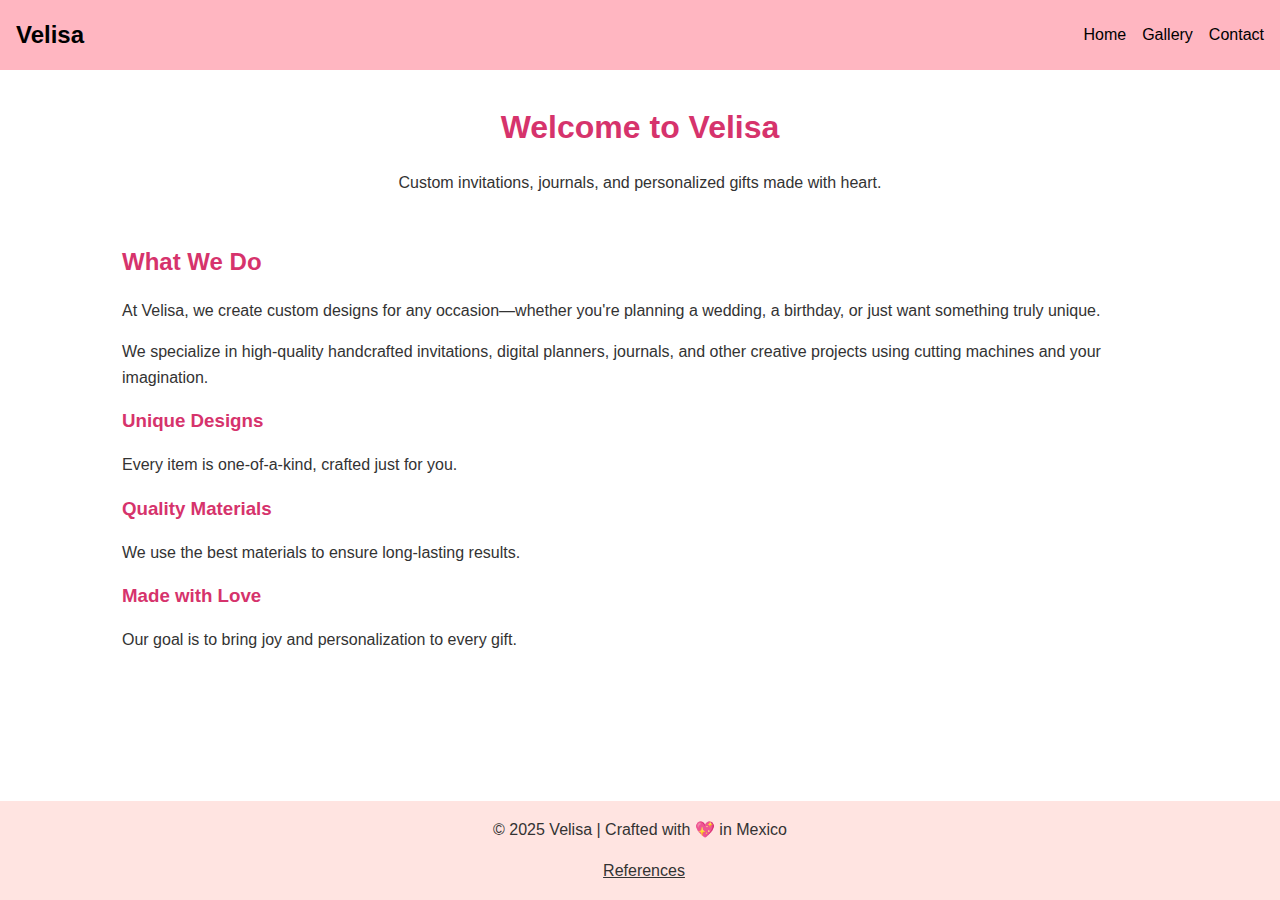
<file: index.html>
<!DOCTYPE html>
<html lang="en">
<head>
  <meta charset="UTF-8" />
  <meta name="viewport" content="width=device-width, initial-scale=1.0" />
  <title>Velisa | Custom Craft Studio</title>
  <link rel="stylesheet" href="styles.css" />
</head>
<body>
  <header>
    <nav class="navbar">
      <div class="logo">Velisa</div>
      <ul class="nav-links">
        <li><a href="index.html">Home</a></li> 
        <li><a href="gallery.html">Gallery</a></li>
        <li><a href="contact.html">Contact</a></li>
      </ul>
    </nav>
  </header>

  <main> 
    <section class="hero">
      <h1>Welcome to Velisa</h1>
      <p>Custom invitations, journals, and personalized gifts made with heart.</p>
    </section>

    <section class="intro">
      <h2>What We Do</h2>
      <p>At Velisa, we create custom designs for any occasion—whether you're planning a wedding, a birthday, or just want something truly unique.</p>
      <p>We specialize in high-quality handcrafted invitations, digital planners, journals, and other creative projects using cutting machines and your imagination.</p>
    </section>

    <section class="features">
      <div class="feature">
        <h3>Unique Designs</h3>
        <p>Every item is one-of-a-kind, crafted just for you.</p>
      </div>
      <div class="feature">
        <h3>Quality Materials</h3>
        <p>We use the best materials to ensure long-lasting results.</p>
      </div>
      <div class="feature">
        <h3>Made with Love</h3>
        <p>Our goal is to bring joy and personalization to every gift.</p>
      </div>
    </section>
  </main>

  <footer>
    <p>&copy; 2025 Velisa | Crafted with 💖 in Mexico</p>
    <a href="references.html">References</a>
  </footer>

  <script src="script.js"></script>
</body>
</html>
</file>
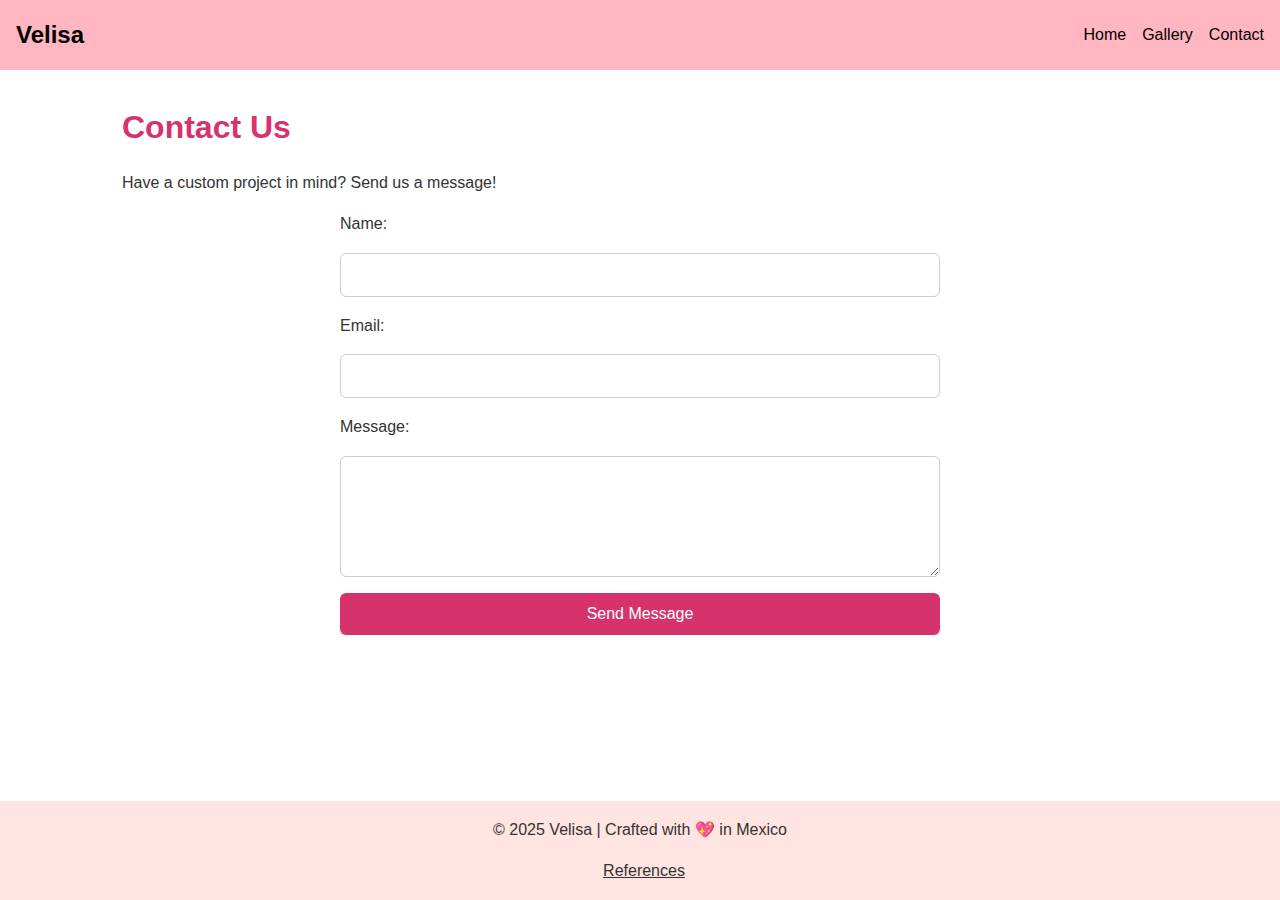
<file: contact.html>
<!DOCTYPE html>
<html lang="en">
<head>
  <meta charset="UTF-8" />
  <meta name="viewport" content="width=device-width, initial-scale=1.0" />
  <title>Velisa | Contact</title>
  <link rel="stylesheet" href="styles.css" />
</head>
<body>
  <header>
    <nav class="navbar">
      <div class="logo">Velisa</div>
      <ul class="nav-links">
        <li><a href="index.html">Home</a></li>
        <li><a href="gallery.html">Gallery</a></li>
        <li><a href="contact.html">Contact</a></li>
      </ul>
    </nav>
  </header>

  <main> 
    <section class="contact-form">
      <h1>Contact Us</h1>
      <p>Have a custom project in mind? Send us a message!</p>
      <form id="velisaForm">
        <label for="name">Name:</label>
        <input type="text" id="name" name="name" required />

        <label for="email">Email:</label>
        <input type="email" id="email" name="email" required />

        <label for="message">Message:</label>
        <textarea id="message" name="message" rows="5" required></textarea>

        <button type="submit">Send Message</button>
      </form>
      <p id="formMessage" class="confirmation"></p>
    </section>
  </main>

  <footer>
    <p>&copy; 2025 Velisa | Crafted with 💖 in Mexico</p>
    <a href="references.html">References</a>
  </footer>

  <script src="script.js"></script>
</body>
</html>
</file>
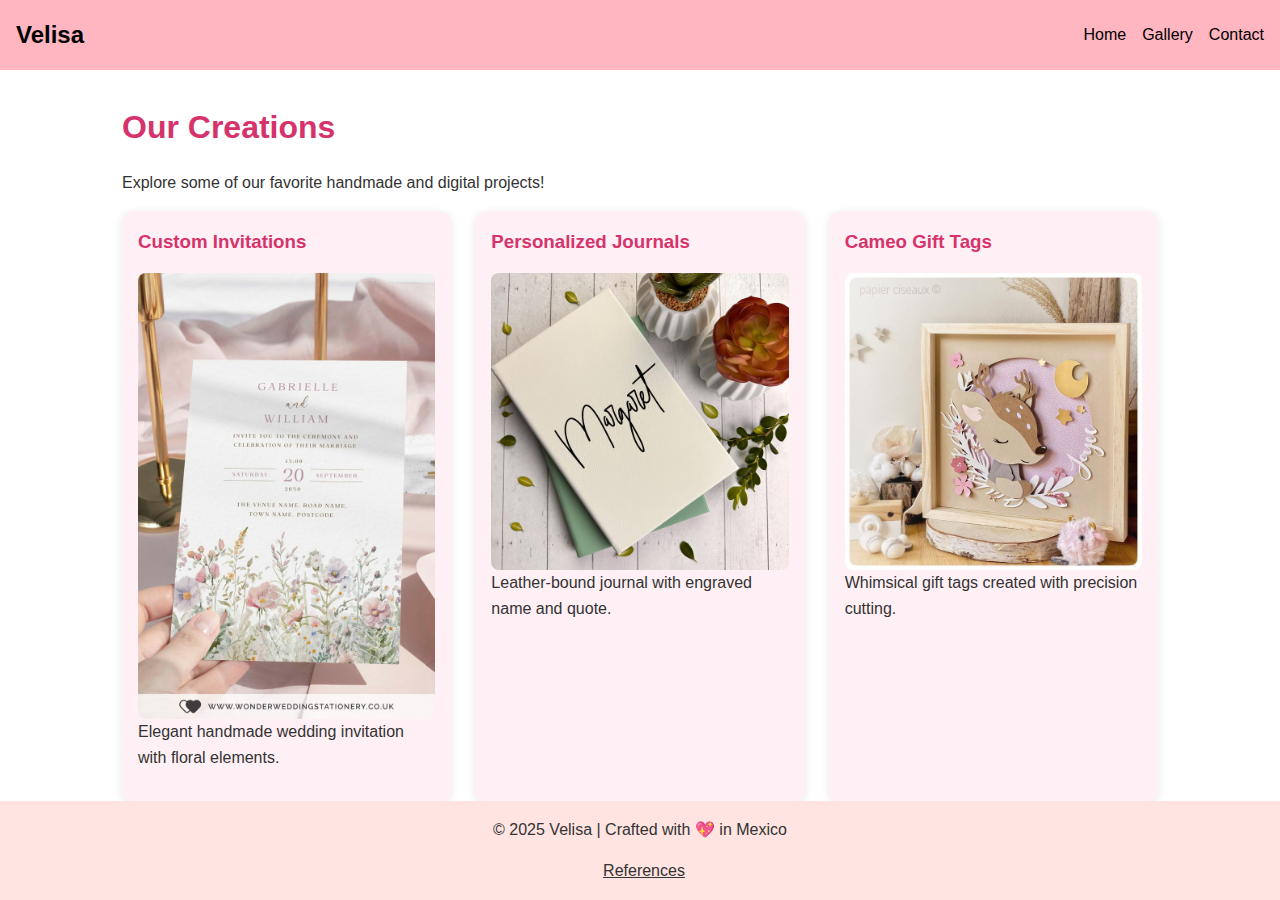
<file: gallery.html>
<!DOCTYPE html>
<html lang="en">
<head>
  <meta charset="UTF-8" />
  <meta name="viewport" content="width=device-width, initial-scale=1.0" />
  <title>Velisa | Gallery</title>
  <link rel="stylesheet" href="styles.css" />
</head>
<body>
  <header>
    <nav class="navbar">
      <div class="logo">Velisa</div>
      <ul class="nav-links">
        <li><a href="index.html">Home</a></li>
        <li><a href="gallery.html">Gallery</a></li>
        <li><a href="contact.html">Contact</a></li>
      </ul>
    </nav>
  </header> 

  <main>
    <section class="gallery-intro">
      <h1>Our Creations</h1>
      <p>Explore some of our favorite handmade and digital projects!</p>
    </section>

    <section class="gallery" id="gallery">
    </section>
  </main>

  <footer>
    <p>&copy; 2025 Velisa | Crafted with 💖 in Mexico</p>
    <a href="references.html">References</a>
  </footer>

  <script src="script.js"></script>
</body>
</html>
</file>
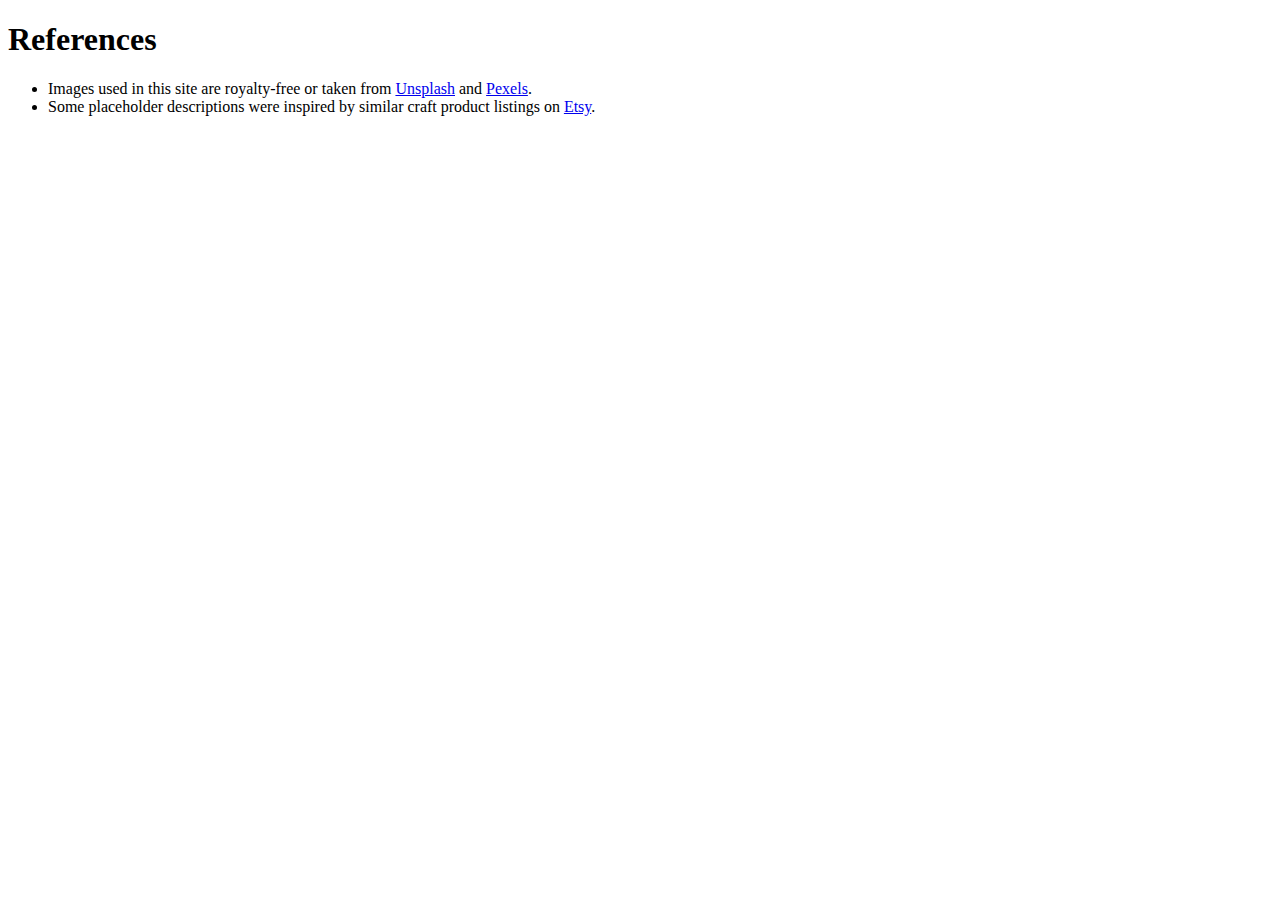
<file: references.html>
<!DOCTYPE html>
<html lang="en">
<head>
  <meta charset="UTF-8">
  <meta name="viewport" content="width=device-width, initial-scale=1.0">
  <title>Velisa | References</title>
</head>
<body>
  <main>
    <h1>References</h1>
    <ul>
      <li>Images used in this site are royalty-free or taken from <a href="https://unsplash.com" target="_blank">Unsplash</a> and <a href="https://pexels.com" target="_blank">Pexels</a>.</li>
      <li>Some placeholder descriptions were inspired by similar craft product listings on <a href="https://www.etsy.com" target="_blank">Etsy</a>.</li>
    </ul>
  </main>
</body>
</html>
</file>
<file: styles.css>
/* Reset & Base Styles */
* {
    margin: 0;
    padding: 0;
    box-sizing: border-box;
  }
  
  body {
    font-family: 'Segoe UI', sans-serif;
    line-height: 1.6;
    color: #333;
    background: #fff;
    padding-bottom: 3rem;
  }
  
  img {
    max-width: 100%;
    display: block;
    border-radius: 8px;
  }
  
  /* Navbar */
  .navbar {
    background: #ffb6c1;
    color: #000;
    padding: 1rem;
    display: flex;
    justify-content: space-between;
    align-items: center;
    flex-wrap: wrap;
  }
  
  .logo {
    font-size: 1.5rem;
    font-weight: bold;
  }
  
  .nav-links {
    list-style: none;
    display: flex;
    gap: 1rem;
  }
  
  .nav-links a {
    color: #000;
    text-decoration: none;
    font-weight: 500;
  }
  
  .nav-links a:hover {
    text-decoration: underline;
  }
  
  /* Layout */
  main {
    padding: 2rem;
    max-width: 1100px;
    margin: 0 auto;
  }
  
  h1, h2, h3 {
    color: #d6336c;
    margin-bottom: 1rem;
  }
  
  p {
    margin-bottom: 1rem;
  }
  
  .hero {
    text-align: center;
    margin-bottom: 3rem;
  }
  
  /* Gallery */
  .gallery {
    display: grid;
    grid-template-columns: repeat(auto-fit, minmax(280px, 1fr));
    gap: 1.5rem;
  }
  
  .card {
    background: #fff0f5;
    padding: 1rem;
    border-radius: 12px;
    box-shadow: 0 2px 10px rgba(0, 0, 0, 0.1);
    transition: transform 0.2s;
  }
  
  .card:hover {
    transform: scale(1.03);
  }
  
  /* Contact Form */
  .contact-form form {
    display: flex;
    flex-direction: column;
    gap: 1rem;
    max-width: 600px;
    margin: auto;
  }
  
  .contact-form input,
  .contact-form textarea {
    padding: 0.75rem;
    border: 1px solid #ccc;
    border-radius: 6px;
    font-size: 1rem;
  }
  
  .contact-form button {
    background: #d6336c;
    color: white;
    border: none;
    padding: 0.75rem;
    font-size: 1rem;
    border-radius: 6px;
    cursor: pointer;
  }
  
  .contact-form button:hover {
    background: #c2185b;
  }
  
  .confirmation {
    margin-top: 1rem;
    color: green;
    font-weight: bold;
  }
  
  /* Footer */
  footer {
    background: #ffe4e1;
    color: #333;
    padding: 1rem;
    text-align: center;
    position: fixed;
    bottom: 0;
    width: 100%;
  }
  
  footer a {
    color: #333;
    margin-left: 0.5rem;
  }
  
  /* Responsive */
  @media (max-width: 600px) {
    .nav-links {
      flex-direction: column;
      gap: 0.5rem;
    }
  }
</file>
